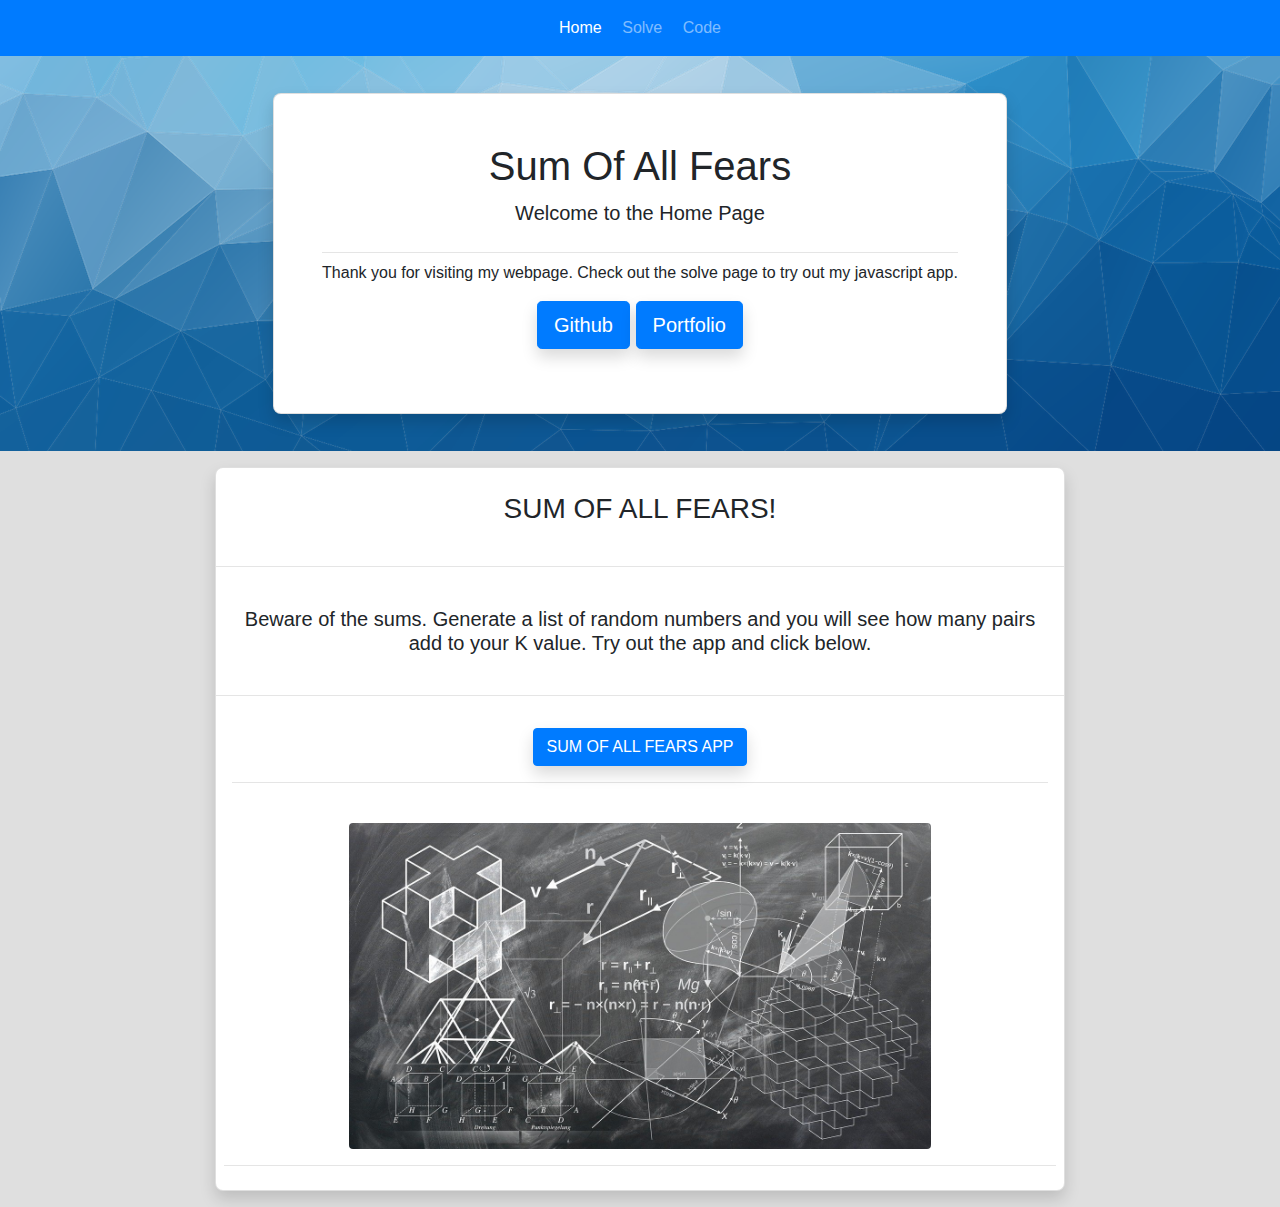
<file: index.html>
<!doctype html>
<html lang="en">
  <head>
    <title>Sum of All Fears</title>
    <!-- Required meta tags -->
    <meta charset="utf-8">
    <meta name="viewport" content="width=device-width, initial-scale=1, shrink-to-fit=no">

    <!-- Bootstrap CSS -->
    <link rel="stylesheet" href="https://stackpath.bootstrapcdn.com/bootstrap/4.3.1/css/bootstrap.min.css" integrity="sha384-ggOyR0iXCbMQv3Xipma34MD+dH/1fQ784/j6cY/iJTQUOhcWr7x9JvoRxT2MZw1T" crossorigin="anonymous">
    <link rel="stylesheet" href="css/site.css">
</head>

<body>
    <nav class="navbar navbar-expand-sm navbar-dark bg-primary">
        <div class="collapse navbar-collapse" id="collapsibleNavId">
            <ul class="navbar-nav mr-auto mt-2 mt-lg-0">
                <li class="nav-item active">
                    <a class="nav-link" href="index.html">Home</a>
                </li>
                <li class="nav-item">
                    <a class="nav-link" href="solve.html">Solve</a>
                </li>
                <li class="nav-item">
                    <a class="nav-link" href="code.html">Code</a>
                </li>
            </ul>
        </div>
    </nav>

    <!-- Jumbotron -->
    <header class="">
        <div class="container hero">
            <div class="row">
                <div class="col m-3">
                    <div class="containter m-3">
                        <div class="p-5 text-center card shadow">
                            <h1 class="display-5">Sum Of All Fears</h1>
                            <p class="lead">Welcome to the Home Page</p>
                            <hr class="my-2">
                            <p>Thank you for visiting my webpage. Check out the solve page to try out my javascript app.</p>
                            <p class="lead">
                                <a class="shadow btn btn-primary btn-lg" href="" role="button">Github</a>
                                <a target="_blank" class="shadow btn btn-primary btn-lg" href="https://adenjessee.netlify.app/" role="button">Portfolio</a>
                            </p>
                        </div>
                    </div>
                </div>
            </div>
        </div>
    </header>

    <main class="containter m-3">
        <div class="text-center card shadow">
            <h3 class="m-4">SUM OF ALL FEARS!</h3>
            <hr>
            <h5 class="m-4">Beware of the sums. Generate a list of random numbers and you will see how many pairs add to your K value. Try out the app and click below. </h5>
            <hr>
            <div class="row">
                <div class="col m-3 text-center">
                    <a href="./solve.html"><button class="shadow btn btn-primary ">SUM OF ALL FEARS APP</button></a>
                    <hr>
                </div>
            </div>

            <div class="row">
                <div class="col m-2 text-center">
                    <img class="rounded geometry" src="img/geometry.jpg">
                    <hr>
                </div>
            </div>

        </div>
    </main>
      
      
    <!-- Optional JavaScript -->
    <!-- jQuery first, then Popper.js, then Bootstrap JS -->
    <script src="https://code.jquery.com/jquery-3.3.1.slim.min.js" integrity="sha384-q8i/X+965DzO0rT7abK41JStQIAqVgRVzpbzo5smXKp4YfRvH+8abtTE1Pi6jizo" crossorigin="anonymous"></script>
    <script src="https://cdnjs.cloudflare.com/ajax/libs/popper.js/1.14.7/umd/popper.min.js" integrity="sha384-UO2eT0CpHqdSJQ6hJty5KVphtPhzWj9WO1clHTMGa3JDZwrnQq4sF86dIHNDz0W1" crossorigin="anonymous"></script>
    <script src="https://stackpath.bootstrapcdn.com/bootstrap/4.3.1/js/bootstrap.min.js" integrity="sha384-JjSmVgyd0p3pXB1rRibZUAYoIIy6OrQ6VrjIEaFf/nJGzIxFDsf4x0xIM+B07jRM" crossorigin="anonymous"></script>
</body>
</html>
</file>
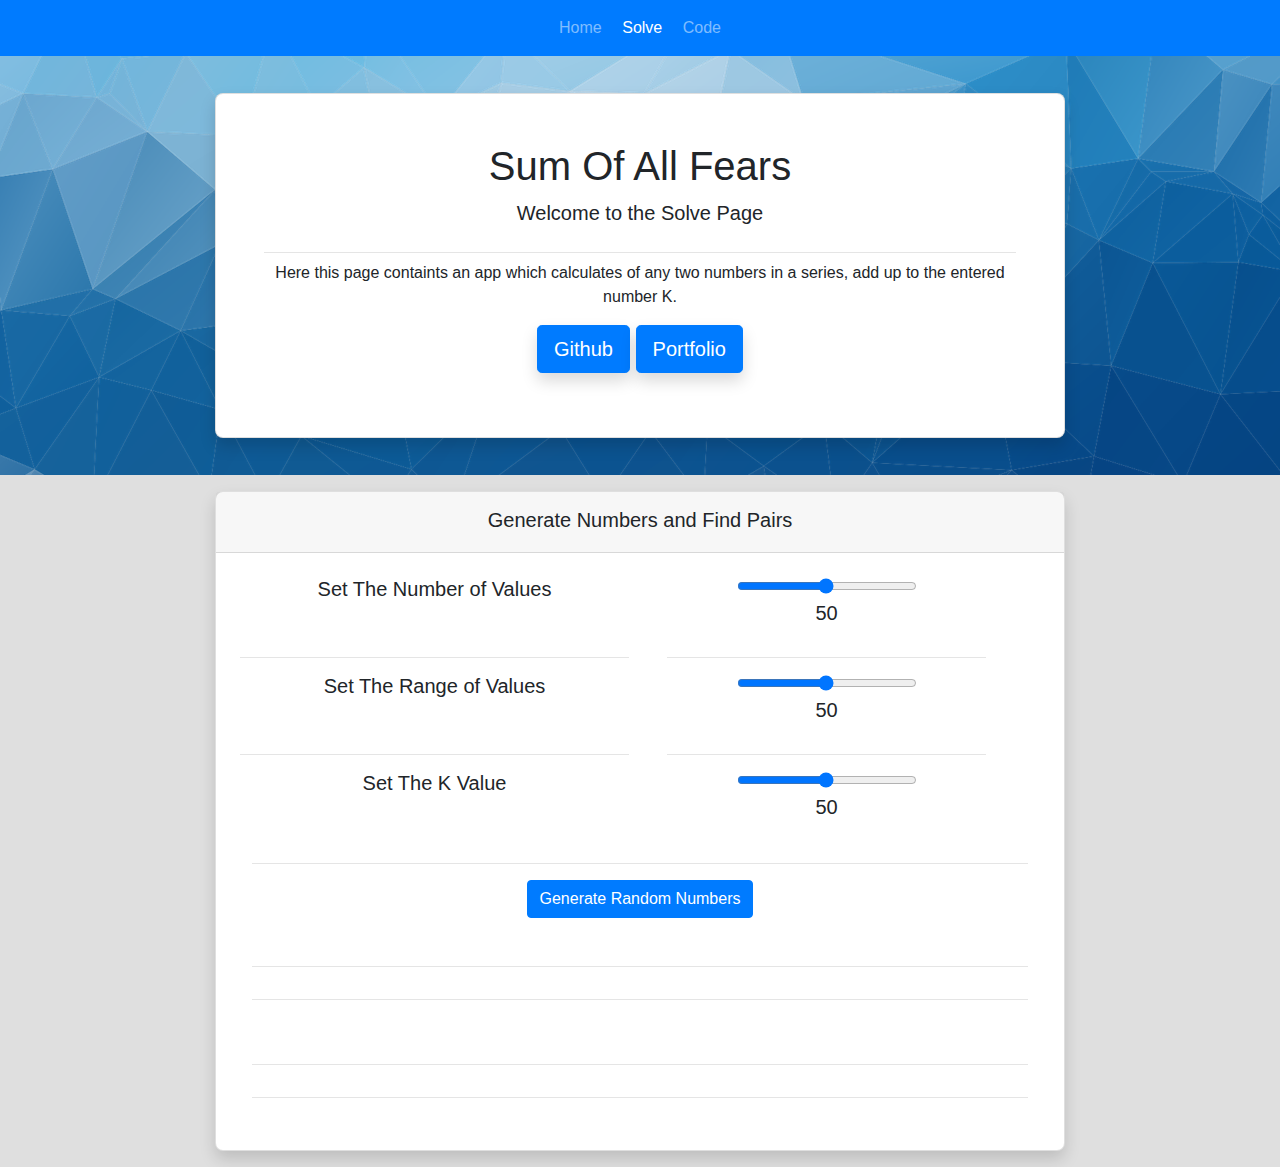
<file: solve.html>
<!doctype html>
<html lang="en">
  <head>
    <title>Sum of All Fears</title>
    <!-- Required meta tags -->
    <meta charset="utf-8">
    <meta name="viewport" content="width=device-width, initial-scale=1, shrink-to-fit=no">

    <!-- Bootstrap CSS -->
    <link rel="stylesheet" href="https://stackpath.bootstrapcdn.com/bootstrap/4.3.1/css/bootstrap.min.css" integrity="sha384-ggOyR0iXCbMQv3Xipma34MD+dH/1fQ784/j6cY/iJTQUOhcWr7x9JvoRxT2MZw1T" crossorigin="anonymous">
    <link rel="stylesheet" href="css/site.css">
</head>
<body>

    <!-- Top Navigation -->
    <nav class="navbar navbar-expand-sm navbar-dark bg-primary">
        <div class="collapse navbar-collapse" id="collapsibleNavId">
            <ul class="navbar-nav mr-auto mt-2 mt-lg-0">
                <li class="nav-item">
                    <a class="nav-link" href="index.html">Home</a>
                </li>
                <li class="nav-item active">
                    <a class="nav-link" href="solve.html">Solve</a>
                </li>
                <li class="nav-item">
                    <a class="nav-link" href="code.html">Code</a>
                </li>
            </ul>
        </div>
    </nav>

    <!-- Jumbotron -->
    <header class="">
        <div class="container hero">
            <div class="row">
                <div class="col m-3">
                    <div class="containter m-3">
                        <div class="p-5 text-center card shadow">
                            <h1 class="display-5">Sum Of All Fears</h1>
                            <p class="lead">Welcome to the Solve Page</p>
                            <hr class="my-2">
                            <p>Here this page containts an app which calculates of any two numbers in a series, add up to the entered number K.</p>
                            <p class="lead">
                                <a class="shadow btn btn-primary btn-lg" href="" role="button">Github</a>
                                <a target="_blank" class="shadow btn btn-primary btn-lg" href="https://adenjessee.netlify.app/" role="button">Portfolio</a>
                            </p>
                        </div>
                    </div>
                </div>
            </div>
        </div>
    </header>

    <!-- The Main App UI -->
    <main class="containter m-3">
        <div class="card shadow">
            <div class="card-header">
                <div class="m-1 text-center">
                    <h5>Generate Numbers and Find Pairs</h5>
                </div>
            </div>
            <div class="card-body">

                <!-- SLIDER 1 -->
                <div class="row">
                    <div class="col-sm-6 m-1 text-center">
                        <h5>Set The Number of Values</h5>
                    </div>
                    <div class="col-sm-5 m-1 text-center">
                        <div class="slidecontainer">
                            <input style="width: 180px;" type="range" min="1" max="100" value="50" class="slider" id="quantSlider">
                            <h5 id="sliderText1"></h5>
                        </div>
                    </div>
                </div>

                <!-- SLIDER 2 -->
                <div class="row">
                    <div class="col-sm-6 m-1 text-center">
                        <hr>
                        <h5>Set The Range of Values</h5>
                    </div>
                    <div class="col-sm-5 m-1 text-center">
                        <div class="slidecontainer">
                            <hr>
                            <input style="width: 180px;" type="range" min="1" max="100" value="50" class="slider" id="rangeSlider">
                            <h5 id="sliderText2"></h5>
                        </div>
                    </div>
                </div>

                <!-- SLIDER 3 -->
                <div class="row">
                    <div class="col-sm-6 m-1 text-center">
                        <hr>
                        <h5>Set The K Value</h5>
                    </div>
                    <div class="col-sm-5 m-1 text-center">
                        <div class="slidecontainer">
                            <hr>
                            <input style="width: 180px;" type="range" min="1" max="100" value="50" class="slider" id="kSlider">
                            <h5 id="sliderText3"></h5>
                        </div>
                    </div>
                </div>

                <!-- BUTTON -->
                <div class="row">
                    <div class="col m-3 text-center">
                        <hr>
                        <button id="btnSubmit" class="btn btn-primary ">Generate Random Numbers</button>
                    </div>
                </div>

                <!-- RESULTS -->
                <div class="row">
                    <div class="col m-3 text-center">
                        <hr>
                            <table class=" shadow table-bordered table-striped  text-center center m-3">
                                <div id="center-table">
                                    <tbody id="matchesTableOutput">
                                        
                                    </tbody>
                                </div>
                            </table>
                        <hr>
                    </div>
                </div>
                <div class="row">
                    <div class="col m-3 text-center">
                        <hr>
                            <table class="shadow table-bordered table-striped text-center center m-3">
                                <div id="center-table">
                                    <tbody id="randomTableOutput">
                                        
                                    </tbody>
                                </div>
                            </table>
                        <hr>
                    </div>
                </div>
            </div>
        </div>
    </main>
      
    <!-- Optional JavaScript -->
    <!-- jQuery first, then Popper.js, then Bootstrap JS -->
    <script src="https://code.jquery.com/jquery-3.3.1.slim.min.js" integrity="sha384-q8i/X+965DzO0rT7abK41JStQIAqVgRVzpbzo5smXKp4YfRvH+8abtTE1Pi6jizo" crossorigin="anonymous"></script>
    <script src="https://cdnjs.cloudflare.com/ajax/libs/popper.js/1.14.7/umd/popper.min.js" integrity="sha384-UO2eT0CpHqdSJQ6hJty5KVphtPhzWj9WO1clHTMGa3JDZwrnQq4sF86dIHNDz0W1" crossorigin="anonymous"></script>
    <script src="https://stackpath.bootstrapcdn.com/bootstrap/4.3.1/js/bootstrap.min.js" integrity="sha384-JjSmVgyd0p3pXB1rRibZUAYoIIy6OrQ6VrjIEaFf/nJGzIxFDsf4x0xIM+B07jRM" crossorigin="anonymous"></script>
    <script src="js/site.js"></script>
</body>
</html>
</file>
<file: css/site.css>
body{
    background-color: rgb(223, 223, 223);
}

header{
    background-image: url("/img/blue.png");
    background-repeat: no-repeat;
    background-size: cover;
    background-position: fixed;
}

.hero{
    margin:0 auto;
    overflow: hidden;
    padding: 5px 0;
    align-items: center;
    justify-content: center;
    display: flex;
}

.card {
    max-width: 850px;
    margin: 0 auto;
    float: none;
    margin-bottom: 10px;
    border-radius: 8px;
}

table {
    table-layout:fixed;
    width: 90%;
}

td {
    width: 25%;
}

table.center{
    margin-left:auto; 
    margin-right:auto;
}

table.cell-mod{
    background-color: thistle;
}

.center{
    /* position: relative; 
    left: 30px; */
    margin: 0 auto;
    flex:0%;
    display: table;
    width: 96%;
}

.navbar-nav {
    float:none;
    margin:0 auto;
    display: block;
    text-align: center;
}

.navbar-nav > li {
    display: inline-block;
    float:none;
}

@import url('https://cdn.rawgit.com/lonekorean/gist-syntax-themes/848d6580/stylesheets/monokai.css');

@import url('https://fonts.googleapis.com/css?family=Open+Sans');
script {
  margin: 20px;
  font: 16px 'Open Sans', sans-serif;
}

.geometry{
    max-width: 70%;
}
</file>
